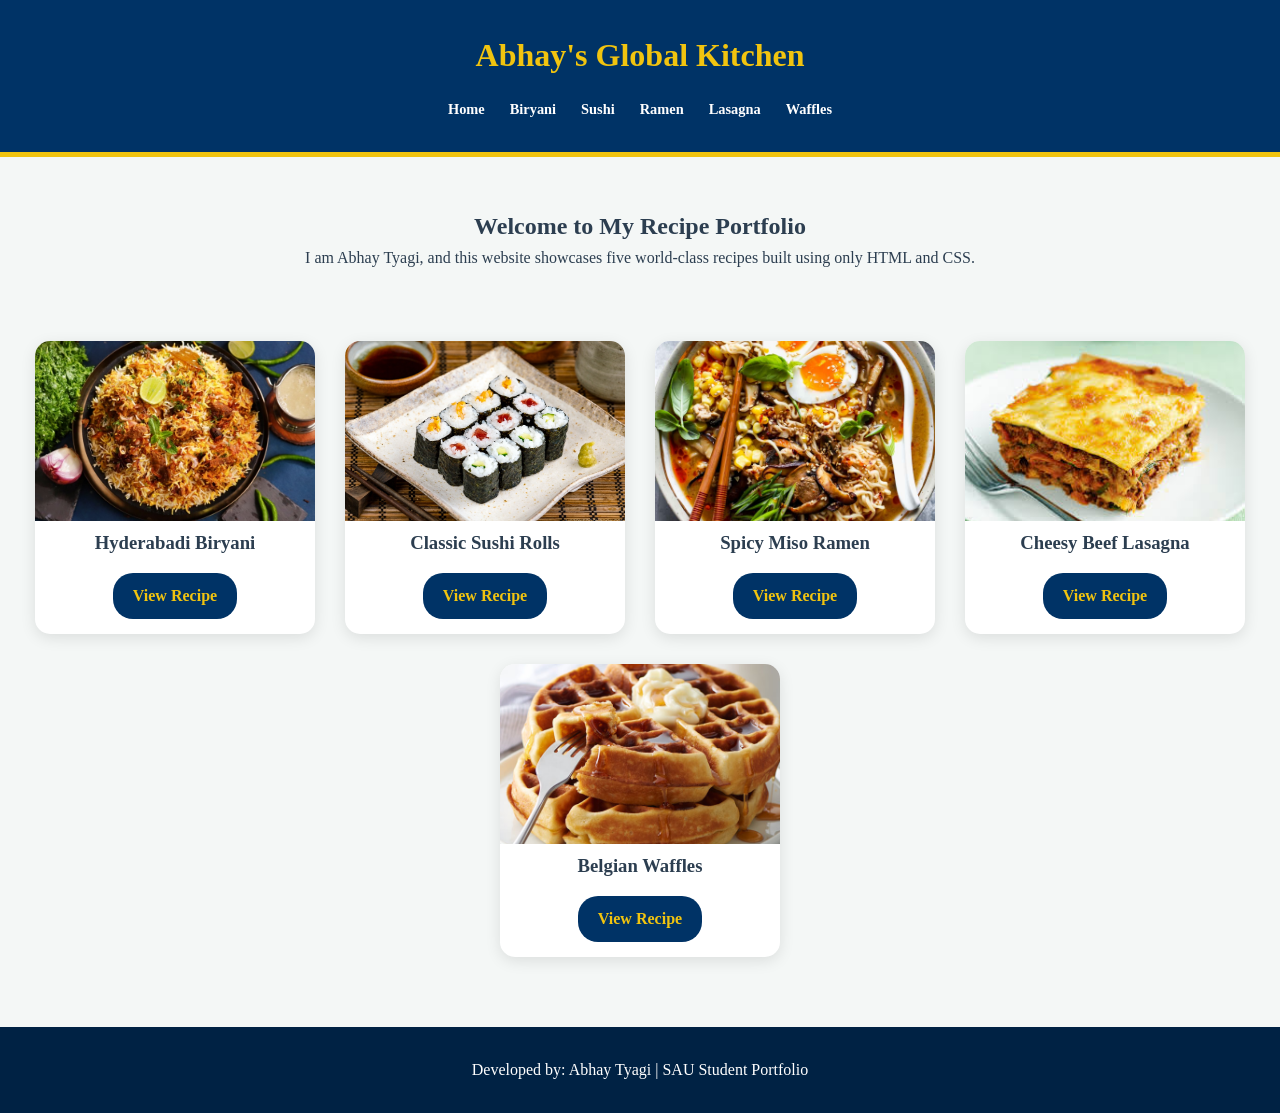
<file: index.html>
<!DOCTYPE html>
<html lang="en">
<head>
    <meta charset="UTF-8">
    <title>Abhay's Global Kitchen</title>
    <link rel="stylesheet" href="css/styles.css">
</head>
<body>
    <header>
        <h1>Abhay's Global Kitchen</h1>
        <nav>
            <ul>
                <li><a href="index.html">Home</a></li>
                <li><a href="recipe1.html">Biryani</a></li>
                <li><a href="recipe2.html">Sushi</a></li>
                <li><a href="recipe3.html">Ramen</a></li>
                <li><a href="recipe4.html">Lasagna</a></li>
                <li><a href="recipe5.html">Waffles</a></li>
            </ul>
        </nav>
    </header>

    <main>
        <section class="intro">
            <h2>Welcome to My Recipe Portfolio</h2>
            <p>I am Abhay Tyagi, and this website showcases five world-class recipes built using only HTML and CSS.</p>
        </section>

        <section class="recipe-grid">
            <div class="recipe-card">
                <img src="images/recipe1.jpg" alt="Biryani">
                <h3>Hyderabadi Biryani</h3>
                <a href="recipe1.html" class="btn">View Recipe</a>
            </div>
            <div class="recipe-card">
                <img src="images/recipe2.jpg" alt="Sushi">
                <h3>Classic Sushi Rolls</h3>
                <a href="recipe2.html" class="btn">View Recipe</a>
            </div>
            <div class="recipe-card">
                <img src="images/recipe3.jpg" alt="Ramen">
                <h3>Spicy Miso Ramen</h3>
                <a href="recipe3.html" class="btn">View Recipe</a>
            </div>
            <div class="recipe-card">
                <img src="images/recipe4.jpg" alt="Lasagna">
                <h3>Cheesy Beef Lasagna</h3>
                <a href="recipe4.html" class="btn">View Recipe</a>
            </div>
            <div class="recipe-card">
                <img src="images/recipe5.jpg" alt="Waffles">
                <h3>Belgian Waffles</h3>
                <a href="recipe5.html" class="btn">View Recipe</a>
            </div>
        </section>
    </main>

    <footer>
        <p>Developed by: Abhay Tyagi | SAU Student Portfolio</p>
    </footer>
</body>
</html>
</file>
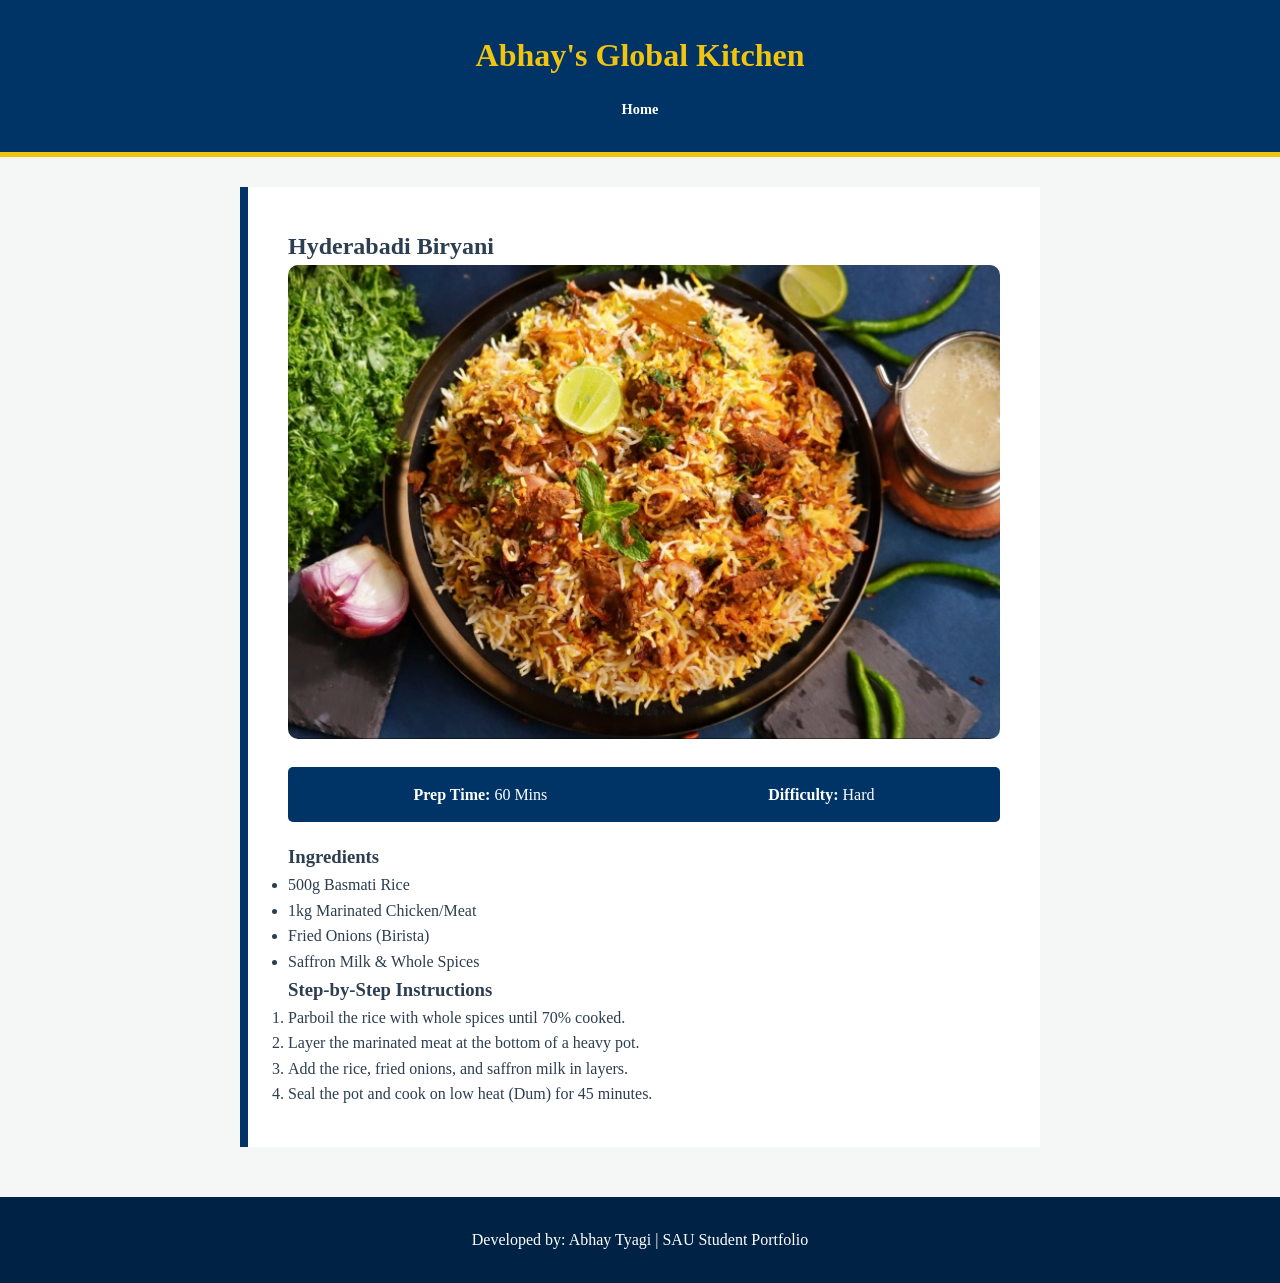
<file: recipe1.html>
<!DOCTYPE html>
<html lang="en">
<head>
    <meta charset="UTF-8">
    <title>Hyderabadi Biryani | Abhay Tyagi</title>
    <link rel="stylesheet" href="css/styles.css">
</head>
<body>
    <header>
        <h1>Abhay's Global Kitchen</h1>
        <nav><ul><li><a href="index.html">Home</a></li></ul></nav>
    </header>
    <main class="recipe-container">
        <h2>Hyderabadi Biryani</h2>
        <img src="images/recipe1.jpg" alt="Hyderabadi Biryani" class="detail-img">
        <div class="recipe-meta">
            <p><strong>Prep Time:</strong> 60 Mins</p>
            <p><strong>Difficulty:</strong> Hard</p>
        </div>
        <h3>Ingredients</h3>
        <ul>
            <li>500g Basmati Rice</li>
            <li>1kg Marinated Chicken/Meat</li>
            <li>Fried Onions (Birista)</li>
            <li>Saffron Milk & Whole Spices</li>
        </ul>
        <h3>Step-by-Step Instructions</h3>
        <ol>
            <li>Parboil the rice with whole spices until 70% cooked.</li>
            <li>Layer the marinated meat at the bottom of a heavy pot.</li>
            <li>Add the rice, fried onions, and saffron milk in layers.</li>
            <li>Seal the pot and cook on low heat (Dum) for 45 minutes.</li>
        </ol>
    </main>
    <footer><p>Developed by: Abhay Tyagi | SAU Student Portfolio</p></footer>
</body>
</html>
</file>
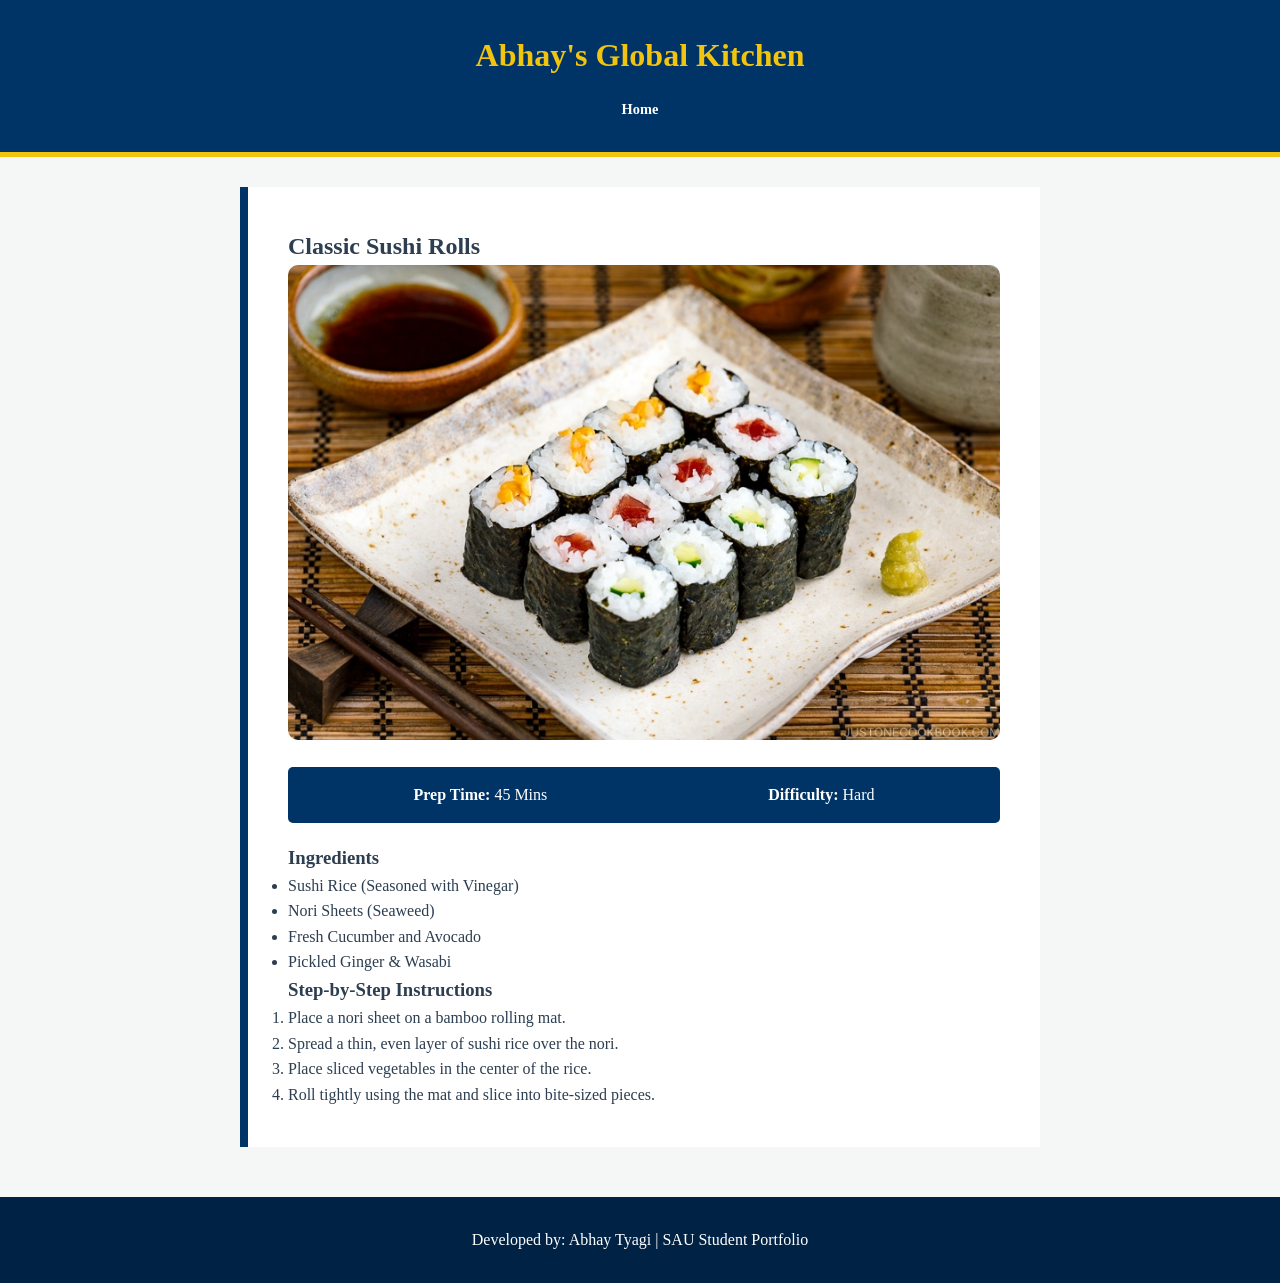
<file: recipe2.html>
<!DOCTYPE html>
<html lang="en">
<head>
    <meta charset="UTF-8">
    <title>Classic Sushi Rolls | Abhay Tyagi</title>
    <link rel="stylesheet" href="css/styles.css">
</head>
<body>
    <header><h1>Abhay's Global Kitchen</h1><nav><ul><li><a href="index.html">Home</a></li></ul></nav></header>
    <main class="recipe-container">
        <h2>Classic Sushi Rolls</h2>
        <img src="images/recipe2.jpg" alt="Sushi Rolls" class="detail-img">
        <div class="recipe-meta">
            <p><strong>Prep Time:</strong> 45 Mins</p>
            <p><strong>Difficulty:</strong> Hard</p>
        </div>
        <h3>Ingredients</h3>
        <ul>
            <li>Sushi Rice (Seasoned with Vinegar)</li>
            <li>Nori Sheets (Seaweed)</li>
            <li>Fresh Cucumber and Avocado</li>
            <li>Pickled Ginger & Wasabi</li>
        </ul>
        <h3>Step-by-Step Instructions</h3>
        <ol>
            <li>Place a nori sheet on a bamboo rolling mat.</li>
            <li>Spread a thin, even layer of sushi rice over the nori.</li>
            <li>Place sliced vegetables in the center of the rice.</li>
            <li>Roll tightly using the mat and slice into bite-sized pieces.</li>
        </ol>
    </main>
    <footer><p>Developed by: Abhay Tyagi | SAU Student Portfolio</p></footer>
</body>
</html>
</file>
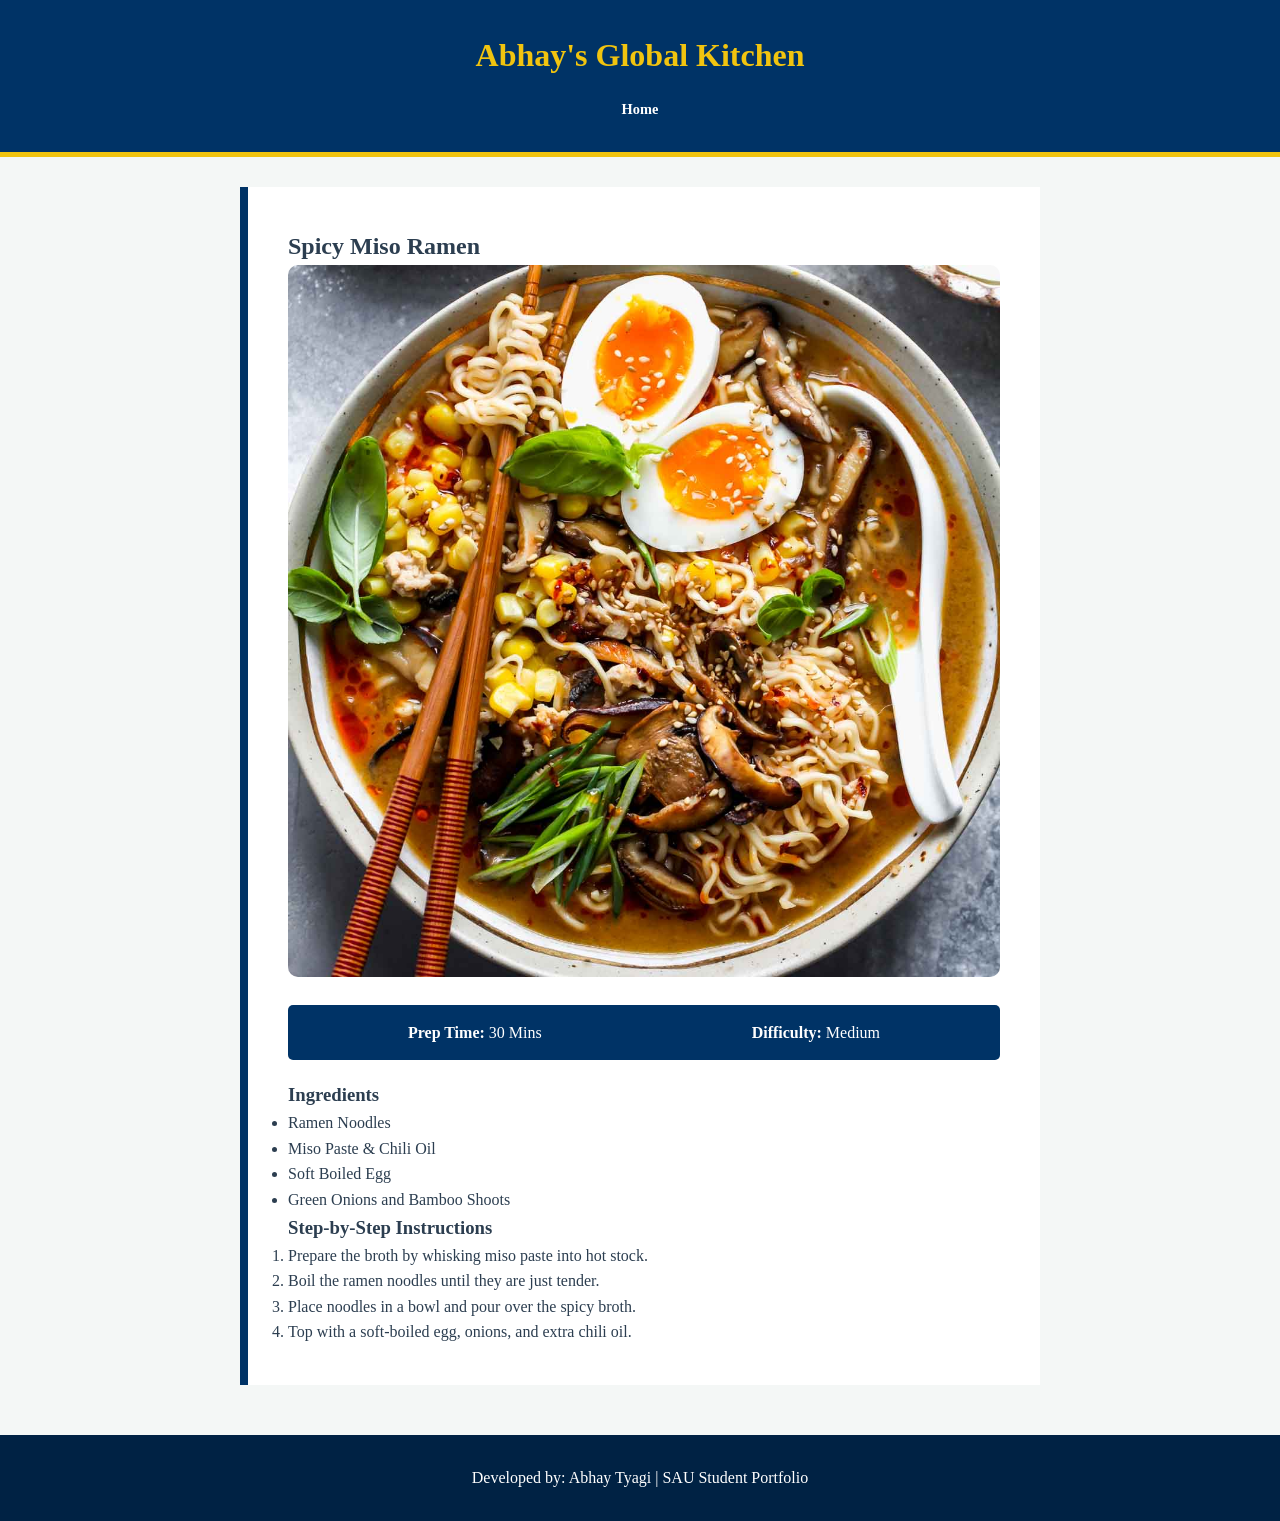
<file: recipe3.html>
<!DOCTYPE html>
<html lang="en">
<head>
    <meta charset="UTF-8">
    <title>Spicy Miso Ramen | Abhay Tyagi</title>
    <link rel="stylesheet" href="css/styles.css">
</head>
<body>
    <header><h1>Abhay's Global Kitchen</h1><nav><ul><li><a href="index.html">Home</a></li></ul></nav></header>
    <main class="recipe-container">
        <h2>Spicy Miso Ramen</h2>
        <img src="images/recipe3.jpg" alt="Miso Ramen" class="detail-img">
        <div class="recipe-meta">
            <p><strong>Prep Time:</strong> 30 Mins</p>
            <p><strong>Difficulty:</strong> Medium</p>
        </div>
        <h3>Ingredients</h3>
        <ul>
            <li>Ramen Noodles</li>
            <li>Miso Paste & Chili Oil</li>
            <li>Soft Boiled Egg</li>
            <li>Green Onions and Bamboo Shoots</li>
        </ul>
        <h3>Step-by-Step Instructions</h3>
        <ol>
            <li>Prepare the broth by whisking miso paste into hot stock.</li>
            <li>Boil the ramen noodles until they are just tender.</li>
            <li>Place noodles in a bowl and pour over the spicy broth.</li>
            <li>Top with a soft-boiled egg, onions, and extra chili oil.</li>
        </ol>
    </main>
    <footer><p>Developed by: Abhay Tyagi | SAU Student Portfolio</p></footer>
</body>
</html>
</file>
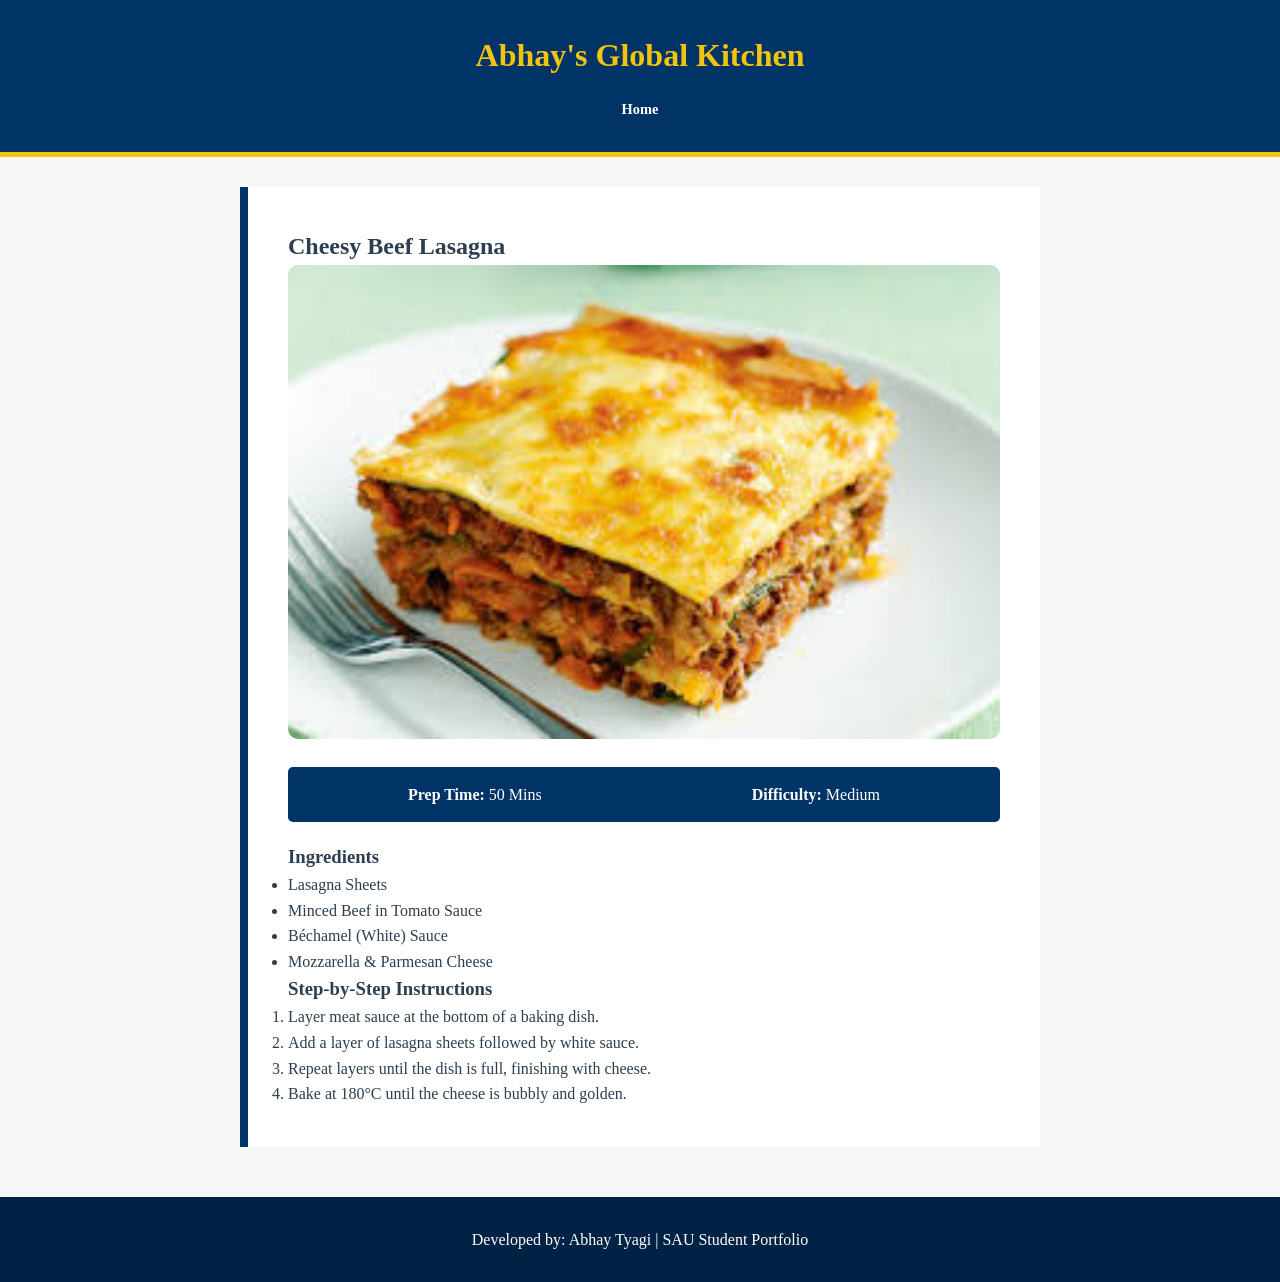
<file: recipe4.html>
<!DOCTYPE html>
<html lang="en">
<head>
    <meta charset="UTF-8">
    <title>Cheesy Beef Lasagna | Abhay Tyagi</title>
    <link rel="stylesheet" href="css/styles.css">
</head>
<body>
    <header><h1>Abhay's Global Kitchen</h1><nav><ul><li><a href="index.html">Home</a></li></ul></nav></header>
    <main class="recipe-container">
        <h2>Cheesy Beef Lasagna</h2>
        <img src="images/recipe4.jpg" alt="Beef Lasagna" class="detail-img">
        <div class="recipe-meta">
            <p><strong>Prep Time:</strong> 50 Mins</p>
            <p><strong>Difficulty:</strong> Medium</p>
        </div>
        <h3>Ingredients</h3>
        <ul>
            <li>Lasagna Sheets</li>
            <li>Minced Beef in Tomato Sauce</li>
            <li>Béchamel (White) Sauce</li>
            <li>Mozzarella & Parmesan Cheese</li>
        </ul>
        <h3>Step-by-Step Instructions</h3>
        <ol>
            <li>Layer meat sauce at the bottom of a baking dish.</li>
            <li>Add a layer of lasagna sheets followed by white sauce.</li>
            <li>Repeat layers until the dish is full, finishing with cheese.</li>
            <li>Bake at 180°C until the cheese is bubbly and golden.</li>
        </ol>
    </main>
    <footer><p>Developed by: Abhay Tyagi | SAU Student Portfolio</p></footer>
</body>
</html>
</file>
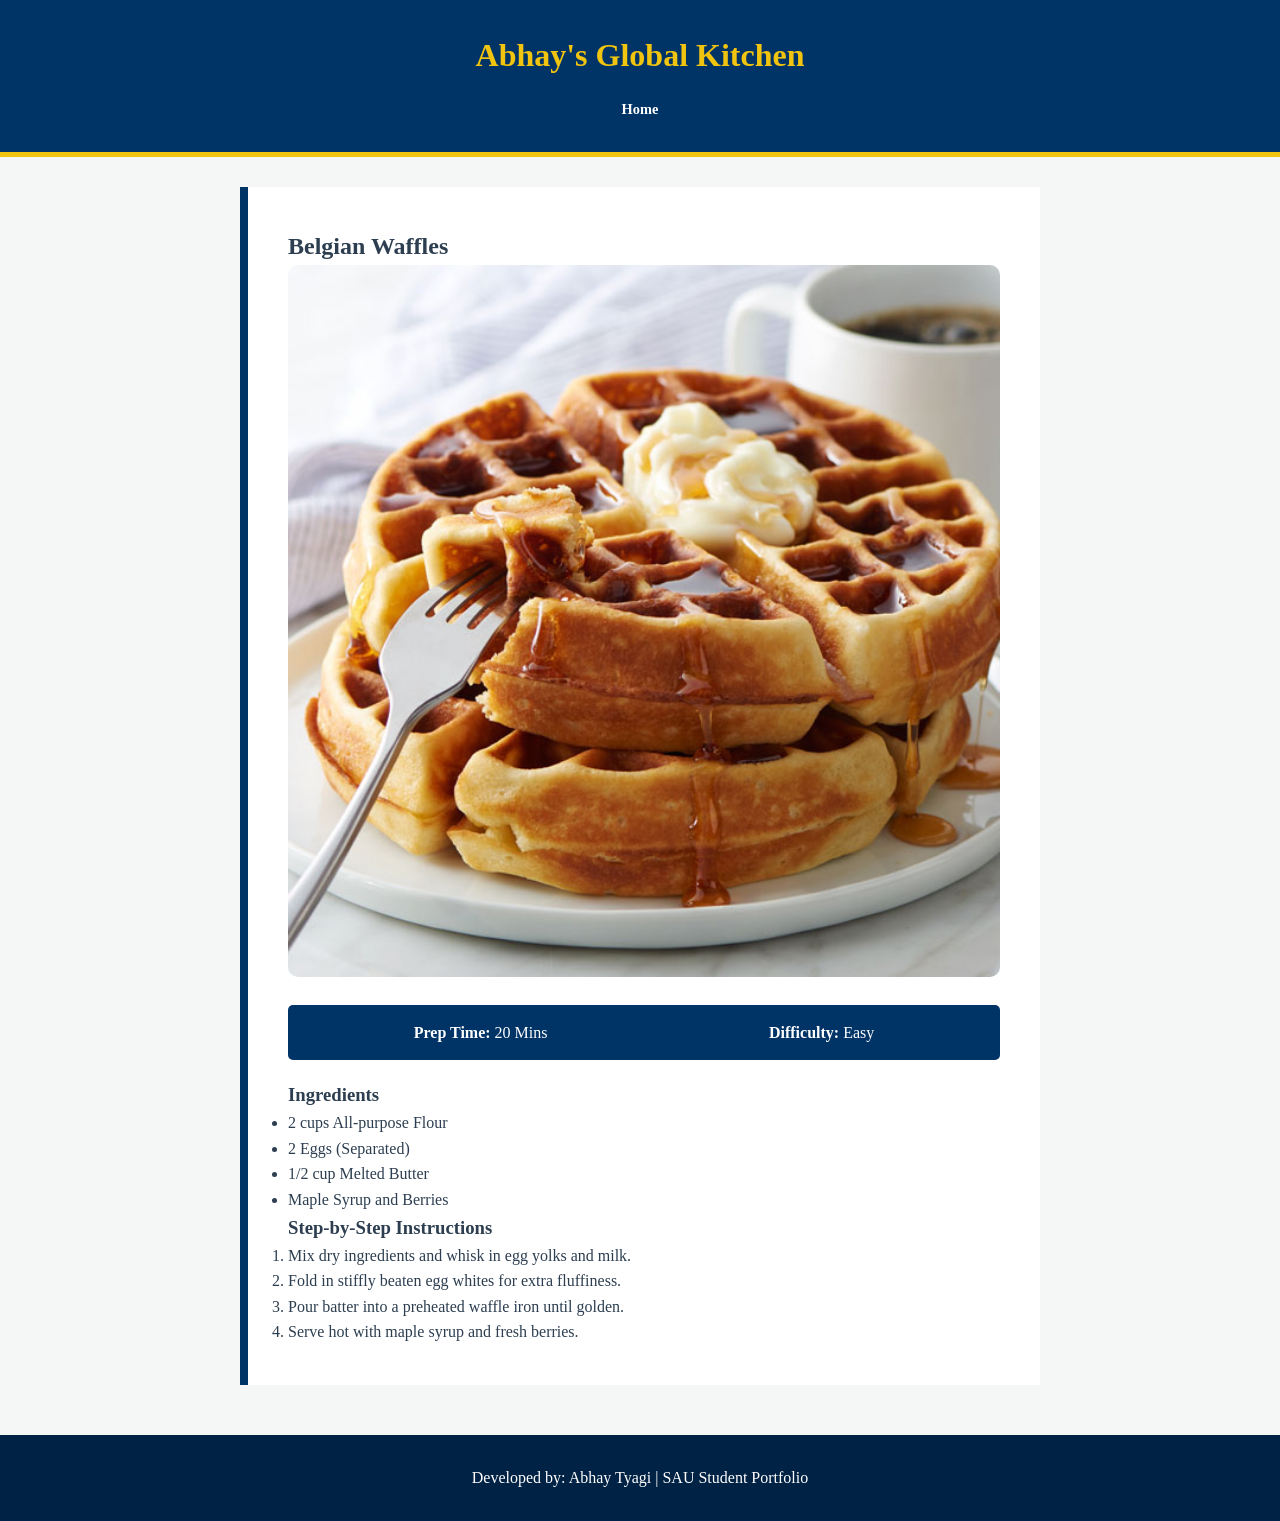
<file: recipe5.html>
<!DOCTYPE html>
<html lang="en">
<head>
    <meta charset="UTF-8">
    <title>Belgian Waffles | Abhay Tyagi</title>
    <link rel="stylesheet" href="css/styles.css">
</head>
<body>
    <header><h1>Abhay's Global Kitchen</h1><nav><ul><li><a href="index.html">Home</a></li></ul></nav></header>
    <main class="recipe-container">
        <h2>Belgian Waffles</h2>
        <img src="images/recipe5.jpg" alt="Belgian Waffles" class="detail-img">
        <div class="recipe-meta">
            <p><strong>Prep Time:</strong> 20 Mins</p>
            <p><strong>Difficulty:</strong> Easy</p>
        </div>
        <h3>Ingredients</h3>
        <ul>
            <li>2 cups All-purpose Flour</li>
            <li>2 Eggs (Separated)</li>
            <li>1/2 cup Melted Butter</li>
            <li>Maple Syrup and Berries</li>
        </ul>
        <h3>Step-by-Step Instructions</h3>
        <ol>
            <li>Mix dry ingredients and whisk in egg yolks and milk.</li>
            <li>Fold in stiffly beaten egg whites for extra fluffiness.</li>
            <li>Pour batter into a preheated waffle iron until golden.</li>
            <li>Serve hot with maple syrup and fresh berries.</li>
        </ol>
    </main>
    <footer><p>Developed by: Abhay Tyagi | SAU Student Portfolio</p></footer>
</body>
</html>
</file>
<file: css/styles.css>
* {
    margin: 0;
    padding: 0;
    box-sizing: border-box;
}

body {
    font-family: 'Georgia', serif;
    background-color: #f4f7f6;
    color: #2c3e50;
    line-height: 1.6;
}

header {
    background-color: #003366;
    color: #f1c40f;
    padding: 30px 0;
    text-align: center;
    border-bottom: 5px solid #f1c40f;
}

nav ul {
    list-style: none;
    display: flex;
    justify-content: center;
    gap: 25px;
    margin-top: 15px;
}

nav a {
    color: white;
    text-decoration: none;
    font-weight: bold;
    font-size: 0.9rem;
    transition: 0.3s;
}

nav a:hover {
    color: #f1c40f;
}

.intro {
    text-align: center;
    padding: 50px 20px;
}

.recipe-grid {
    display: flex;
    flex-wrap: wrap;
    justify-content: center;
    gap: 30px;
    padding: 20px;
}

.recipe-card {
    background: white;
    width: 280px;
    border-radius: 15px;
    box-shadow: 0 4px 15px rgba(0,0,0,0.1);
    overflow: hidden;
    text-align: center;
    transition: transform 0.3s;
}

.recipe-card:hover {
    transform: scale(1.05);
}

.recipe-card img {
    width: 100%;
    height: 180px;
    object-fit: cover;
}

.btn {
    display: inline-block;
    background-color: #003366;
    color: #f1c40f;
    padding: 10px 20px;
    text-decoration: none;
    border-radius: 20px;
    margin: 15px 0;
    font-weight: bold;
}

.recipe-container {
    max-width: 800px;
    margin: 30px auto;
    background: white;
    padding: 40px;
    border-left: 8px solid #003366;
}

.detail-img {
    width: 100%;
    border-radius: 10px;
}

.recipe-meta {
    background: #003366;
    color: white;
    padding: 15px;
    margin: 20px 0;
    display: flex;
    justify-content: space-around;
    border-radius: 5px;
}

footer {
    text-align: center;
    padding: 30px;
    background: #002244;
    color: white;
    margin-top: 50px;
}

@media (max-width: 768px) {
    .recipe-grid { flex-direction: column; align-items: center; }
}
</file>
